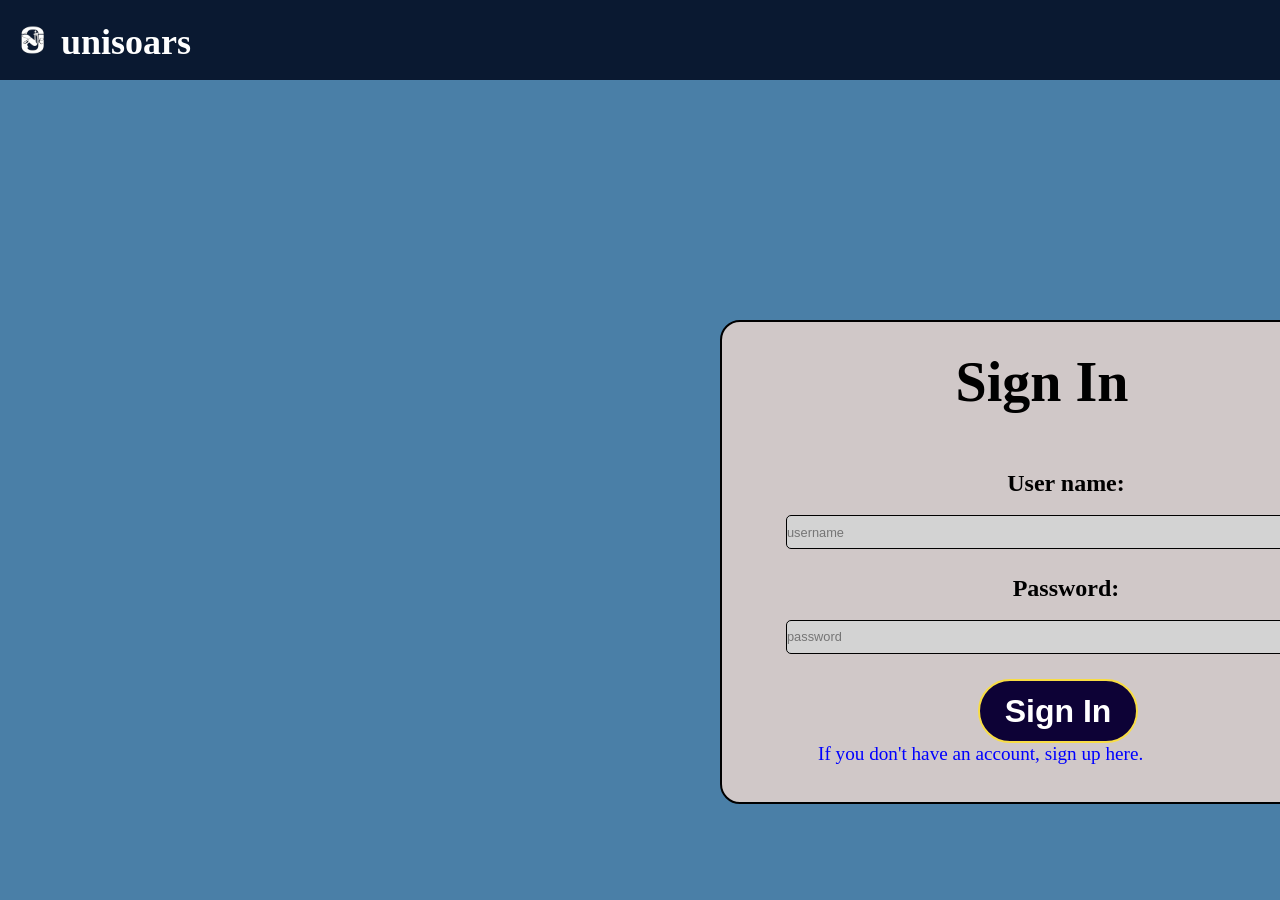
<file: SignIn.html>
<!DOCTYPE html>
<html>
<head>
<meta charset="UTF-8">
<link href="https://fonts.googleapis.com/css2?family=Poppins:wght@400;600&display=swap" rel="stylesheet">
<link rel="stylesheet" href="Design.css">
<title>Insert title here</title>
<script src="SignIn.js"></script>
</head>
<body>
	<nav id="nav">
        <div id="left-nav">
            <div class="u-logo"><a href=""><img src="myLogo.png" alt="unisoars" id="logo"></a></div>
            <div class="web-name"><a href="homePage.html" id="WN">unisoars</a></div>
        </div>
    
    </nav>
    <main>
        <div class="sign-in-container">
            <h2>Sign In</h2>
             <form id="sign-in-form" action="SignIn"  >
                <label for="username"  class="l-name">User name:</label><br>
                <input type="text" id="username" name="username" required class="input-box" placeholder="username" ><br>
                <label for="password" class="l-name">Password:</label><br>
                <input type="password" id="password" name="password" required class="input-box" placeholder="password" ><br>
                <button type="submit">Sign In</button> <br>
                <a href="SignUp.html">If you don't have an account, sign up here.</a>
             </form>
        </div>
    </main>
    
</body>
</html>
</file>
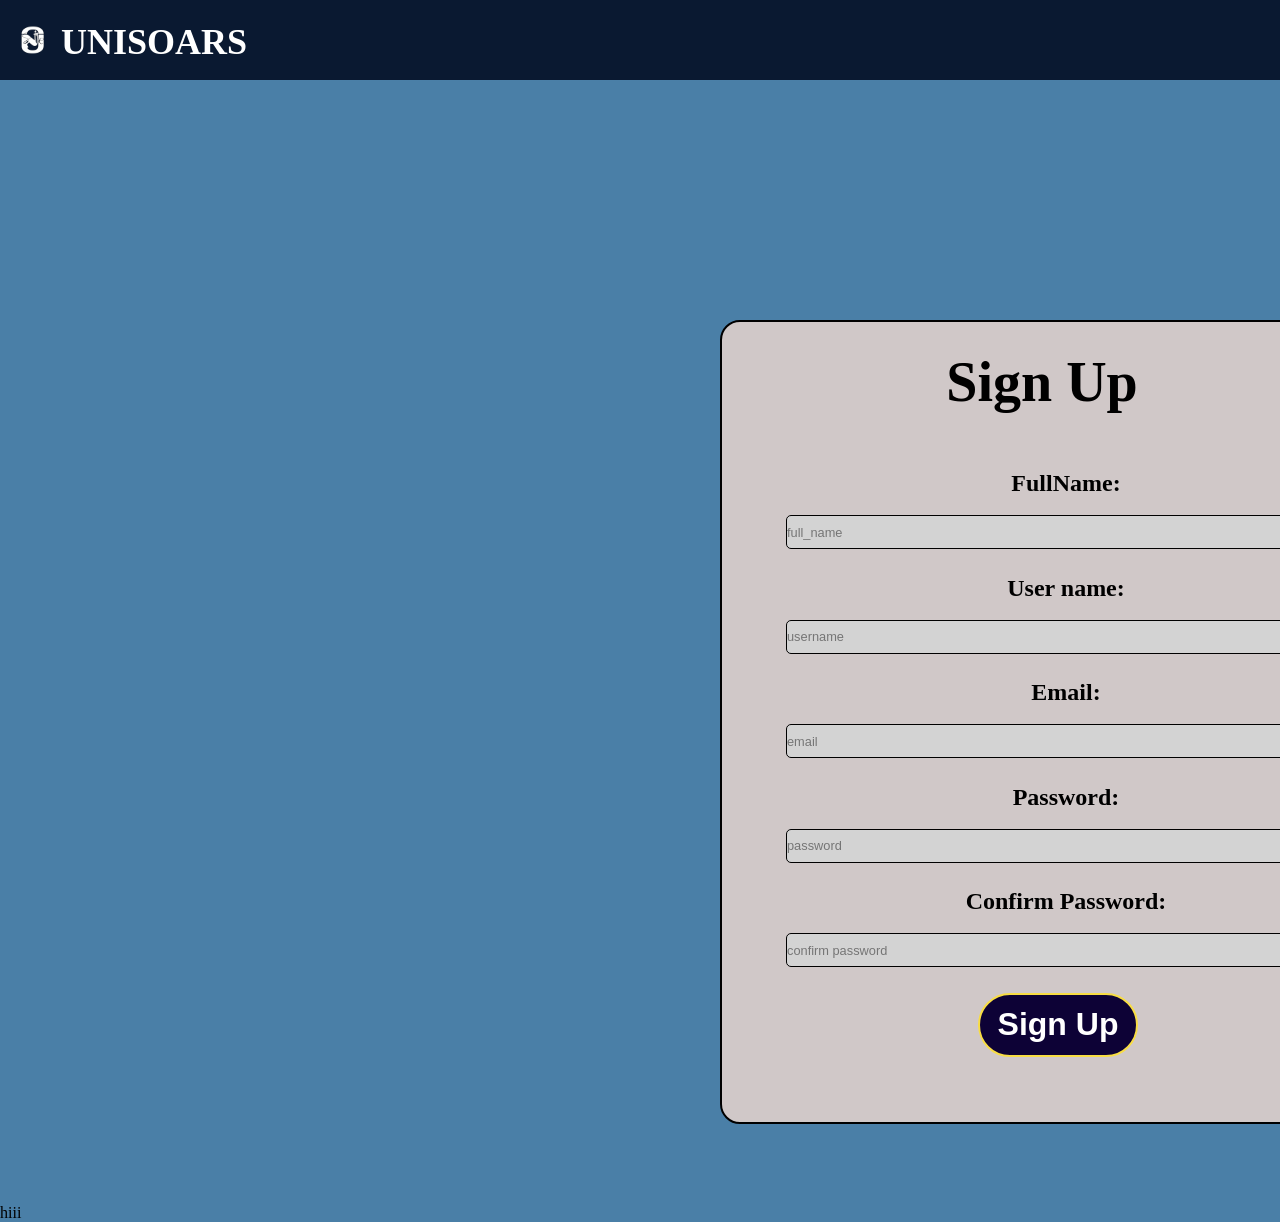
<file: SignUp.html>
<!DOCTYPE html>
<html lang="en">
<head>
    <meta charset="UTF-8">
    <meta name="viewport" content="width=device-width, initial-scale=1.0">
    <link href="https://fonts.googleapis.com/css2?family=Poppins:wght@400;600&display=swap" rel="stylesheet">
    <link rel="stylesheet" href="Design.css">
    <title>Document</title>
</head>
<body>
    <nav id="nav">
        <div id="left-nav">
            <div class="u-logo"><a href=""><img src="myLogo.png" alt="unisoars" id="logo"></a></div>
            <div class="web-name"><a href="homePage.html" id="WN">UNISOARS</a></div>
        </div>
    
    </nav>
    <main>
        <div class="sign-up-container">
            <h2>Sign Up</h2>
             <form id="sign-up-form" action="submit"  >
                <label for="name" class="l-name">FullName:</label><br>
                <input type="text" id="name" name="fullname" required class="input-box" placeholder="full_name" ><br>
                <label for="username"  class="l-name">User name:</label><br>
                <input type="text" id="username" name="username" required class="input-box" placeholder="username" ><br>
                <label for="email" class="l-name">Email:</label><br>
                <input type="email" id="email" name="email" required class="input-box" placeholder="email" ><br>
                <label for="password" class="l-name">Password:</label><br>
                <input type="password" id="password" name="password" required class="input-box" placeholder="password" ><br>
                <label for="confirm-password" class="l-name">Confirm Password:</label><br>
                <input type="password" id="confirm-password" name="confirm-password" required class="input-box" placeholder="confirm password" ><br>
                <button type="submit">Sign Up</button>
             </form>

             

        </div>
       
        
    </main>
       <div id="round"> hiii</div> 
   <script src="SignUp.js"></script> 
</body>
</html>
</file>
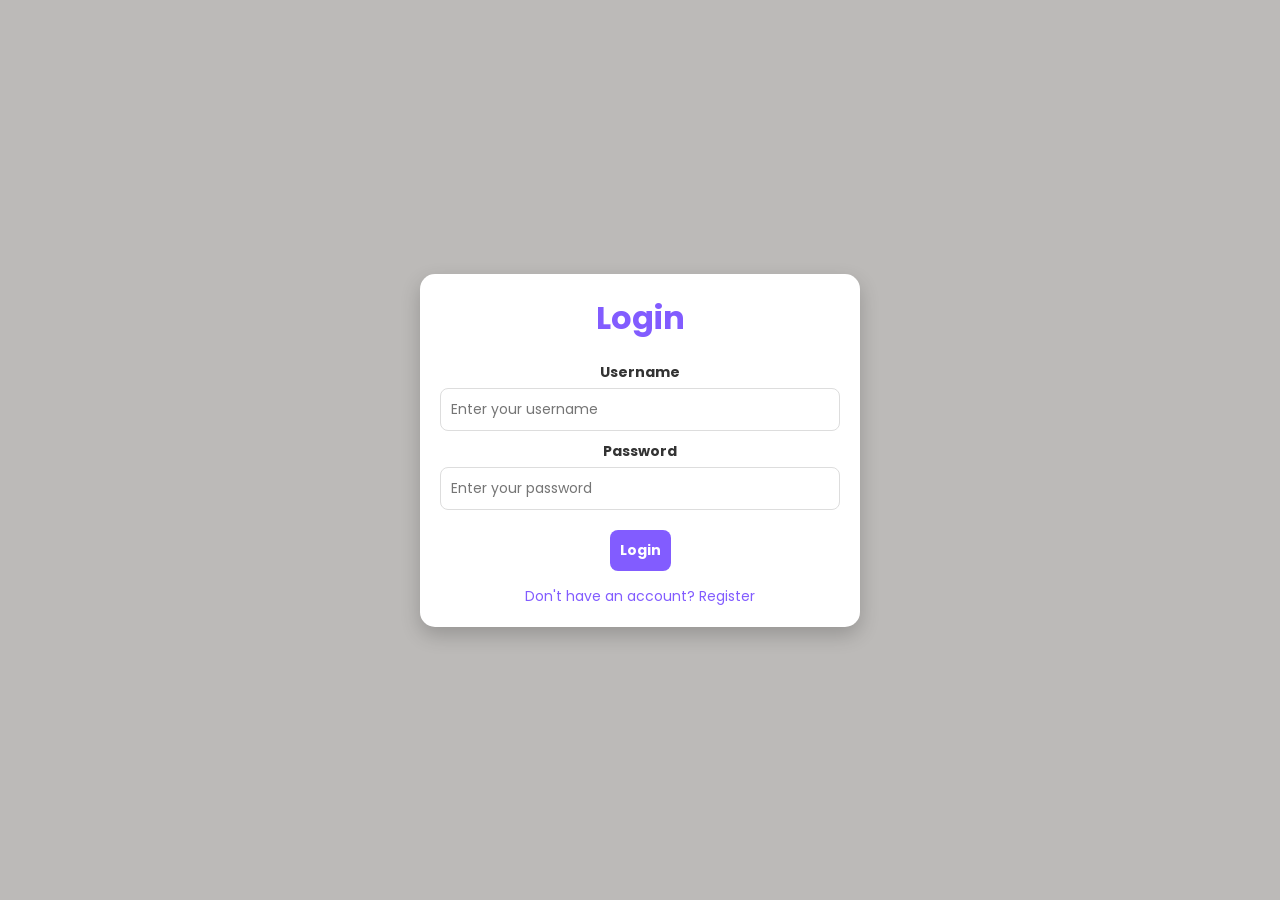
<file: Expense_Tracker_frontend/expense_tracker.html>
<!DOCTYPE html>
<html lang="en">

<head>
    <meta charset="UTF-8">
    <meta name="viewport" content="width=device-width, initial-scale=1.0">
    <title>Expense Tracker</title>
    <link href="https://fonts.googleapis.com/css2?family=Poppins:wght@400;600&display=swap" rel="stylesheet">
    <link rel="stylesheet" href="styles.css">
</head>

<body>
    <div class="container">
        <div class="top-bar">
            <h1>Expense Tracker</h1>
            <button class="logout-button" id="logoutBtn">Logout</button>
        </div>
        <div class="balance">
            <h2>Your Balance</h2>
            <p id="balance">₹0.00</p>
        </div>
        <div class="income-expense">
            <div>
                <h3>Income</h3>
                <p id="income">₹0.00</p>
            </div>
            <div class="expense">
                <h3>Expenses</h3>
                <p id="expense">₹0.00</p>
            </div>
        </div>
        <div class="form">
            <h3>Add Transaction</h3>
            <div class="form-control">
                <label for="text">Description</label>
                <input type="text" id="text" placeholder="Enter description">
            </div>
            <div class="form-control">
                <label for="amount">Amount <small>(negative - expense, positive - income)</small></label>
                <input type="text" id="amount" placeholder="Enter amount">
            </div>
            <button class="btn" id="add-transaction">Add Transaction</button>
        </div>
        <div class="history">
            <h3>Transaction History</h3>
            <table>
                <thead>
                    <tr>
                        <th>Date</th>
                        <th>Description</th>
                        <th>Amount</th>
                        <th>Action</th>
                    </tr>
                </thead>
                <tbody id="list"></tbody>
            </table>
        </div>
    </div>
    <script src="script.js"></script>
</body>

</html>
</file>
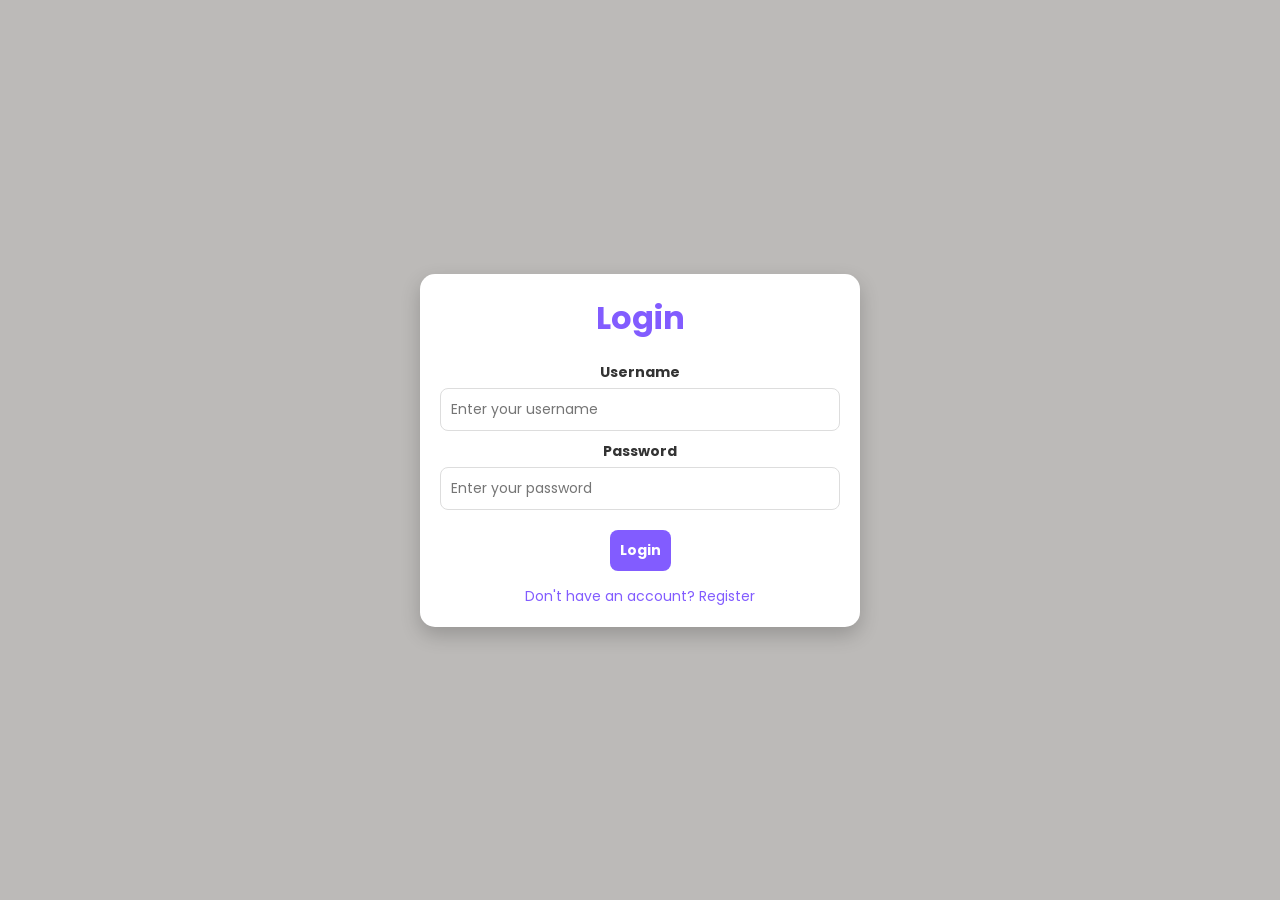
<file: Expense_Tracker_frontend/login.html>
<!DOCTYPE html>
<html lang="en">

<head>
  <meta charset="UTF-8">
  <meta name="viewport" content="width=device-width, initial-scale=1.0">
  <title>Login</title>
  <link href="https://fonts.googleapis.com/css2?family=Poppins:wght@400;600&display=swap" rel="stylesheet">
  <link rel="stylesheet" href="styles.css">
  <style>
    body {
      display: flex;
      justify-content: center;
      align-items: center;
      height: 100vh;
      margin: 0;
      background: #BCBAB8;
      font-family: 'Poppins', sans-serif;
    }

    .container {
      max-width: 400px;
      width: 100%;
      background: #ffffff;
      padding: 20px;
      border-radius: 15px;
      box-shadow: 0 8px 20px rgba(0, 0, 0, 0.2);
      text-align: center;
    }

    .form {
      margin-top: 20px;
    }

    .register-link {
      margin-top: 15px;
      display: block;
      color: #825CFF;
      font-size: 14px;
      text-decoration: none;
    }

    .register-link:hover {
      text-decoration: underline;
    }
  </style>
</head>

<body>
  <div class="container">
    <h1>Login</h1>
    <form class="form" id="login-form">
      <div class="form-control">
        <label for="username">Username</label>
        <input type="text" id="username" placeholder="Enter your username" autocomplete="username">
      </div>
      <div class="form-control">
        <label for="password">Password</label>
        <input type="password" id="password" placeholder="Enter your password" autocomplete="current-password">
      </div>
      <button type="submit" class="btn" id="login-btn">Login</button>
      <a href="register.html" class="register-link">Don't have an account? Register</a>
    </form>
  </div>

  <script>
    const storedUser = localStorage.getItem("user");
    if (storedUser) {
      // If logged in
      window.location.href = "expense_tracker.html"; // redirected
    }

    document.getElementById('login-form').addEventListener('submit', async (event) => {
      event.preventDefault();
      const username = document.getElementById('username').value.trim();
      const password = document.getElementById('password').value.trim();

      if (!username || !password) {
        alert('Please enter both username and password.');
        return;
      }

      const user = { username, password };

      try {
        const response = await fetch("http://localhost:8080/ExpTrack/login", {
          method: "POST",
          headers: {
            "Content-Type": "application/json"
          },
          body: JSON.stringify(user)
        });

        if (!response.ok) {
          const errorData = await response.json();
          alert(errorData.message); // Backend sends plain error
          return;
        }

        const data = await response.json();
        console.log(data.username);
        localStorage.setItem("user", data.username);
        window.location.href = "expense_tracker.html"; // redirected

      }
      catch (error) {
        alert("Request failed: " + error.message);
      }

    });
  </script>
</body>

</html>
</file>
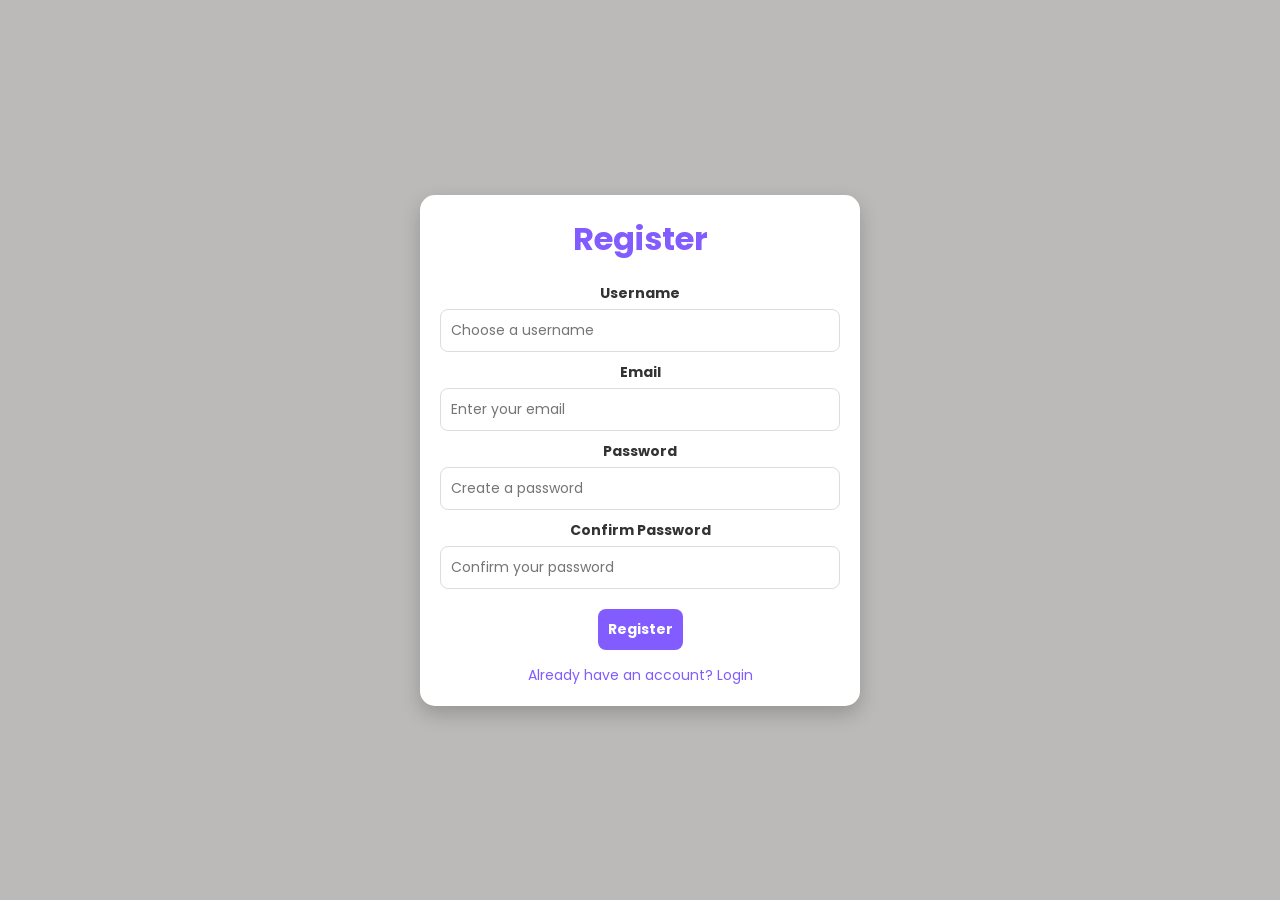
<file: Expense_Tracker_frontend/register.html>
<!DOCTYPE html>
<html lang="en">

<head>
  <meta charset="UTF-8">
  <meta name="viewport" content="width=device-width, initial-scale=1.0">
  <title>Register</title>
  <link href="https://fonts.googleapis.com/css2?family=Poppins:wght@400;600&display=swap" rel="stylesheet">
  <link rel="stylesheet" href="styles.css">
  <style>
    body {
      display: flex;
      justify-content: center;
      align-items: center;
      height: 100vh;
      margin: 0;
      background: #BCBAB8;
      font-family: 'Poppins', sans-serif;
    }

    .container {
      max-width: 400px;
      width: 100%;
      background: #ffffff;
      padding: 20px;
      border-radius: 15px;
      box-shadow: 0 8px 20px rgba(0, 0, 0, 0.2);
      text-align: center;
    }

    .form {
      margin-top: 20px;
    }

    .login-link {
      margin-top: 15px;
      display: block;
      color: #825CFF;
      font-size: 14px;
      text-decoration: none;
    }

    .login-link:hover {
      text-decoration: underline;
    }
  </style>
</head>

<body>
  <div class="container">
    <h1>Register</h1>
    <div class="form">
      <form id="form">
        <div class="form-control">
          <label for="username">Username</label>
          <input type="text" id="username" placeholder="Choose a username">
        </div>
        <div class="form-control">
          <label for="email">Email</label>
          <input type="email" id="email" placeholder="Enter your email">
        </div>
        <div class="form-control">
          <label for="password">Password</label>
          <input type="password" id="password" placeholder="Create a password">
        </div>
        <div class="form-control">
          <label for="confirm-password">Confirm Password</label>
          <input type="password" id="confirm-password" placeholder="Confirm your password">
        </div>
        <button type="button" class="btn" id="register-btn">Register</button>
        <a href="login.html" class="login-link">Already have an account? Login</a>
      </form>
    </div>
  </div>

  <script>
    document.getElementById('register-btn').addEventListener('click', async (event) => {
      event.preventDefault();
      const username = document.getElementById('username').value.trim();
      const email = document.getElementById('email').value.trim();
      const password = document.getElementById('password').value.trim();
      const confirmPassword = document.getElementById('confirm-password').value.trim();

      if (!username || !email || !password || !confirmPassword) {
        alert('Please fill in all fields.');
        return;
      }

      if (password !== confirmPassword) {
        alert('Passwords do not match.');
        return;
      }

      const user = { username, email, password };

      try {
        const response = await fetch("http://localhost:8080/ExpTrack/register", {
          method: "POST",
          headers: {
            "Content-Type": "application/json"
          },
          body: JSON.stringify(user)
        });

        if (!response.ok) {
          const errorData = await response.text();
          alert("Error: " + errorData); // Backend sends plain error
          return;
        }

        const data = await response.json();
        alert("Registration successful for: " + data.username);
        window.location.href = 'login.html';

        // Optionally redirect or clear form
        document.getElementById("form").reset();
        //form.reset();

      } catch (error) {
        alert("Request failed: " + error.message);
      }

    });
  </script>
</body>

</html>
</file>
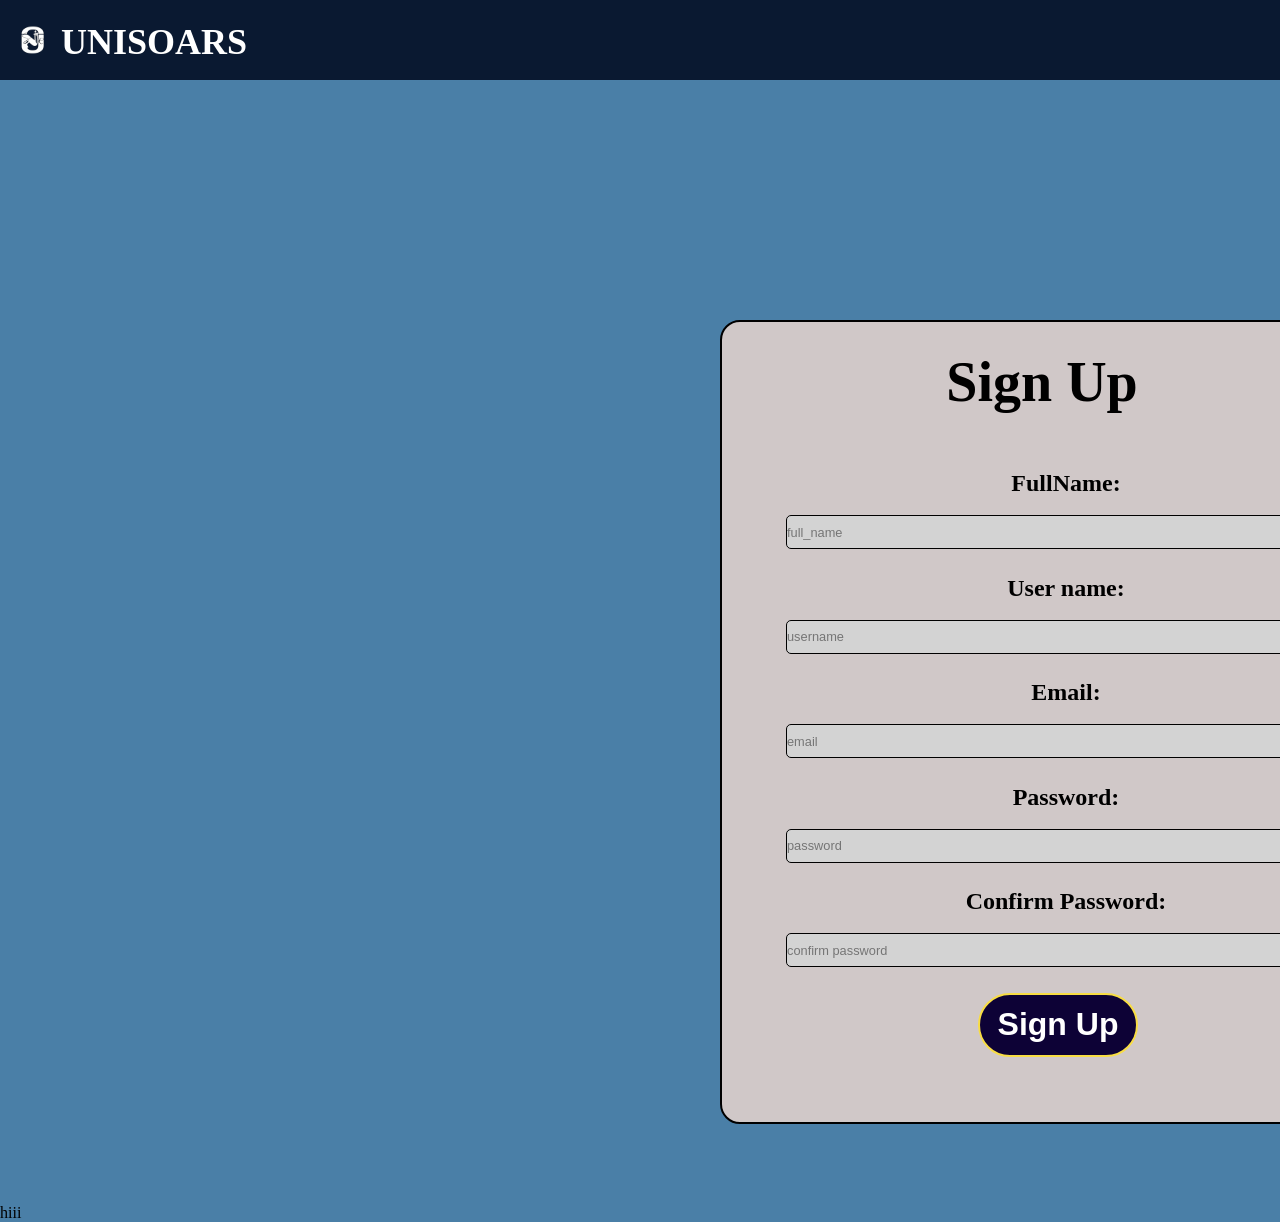
<file: FrontEnd/SignUp.html>
<!DOCTYPE html>
<html lang="en">
<head>
    <meta charset="UTF-8">
    <meta name="viewport" content="width=device-width, initial-scale=1.0">
    <link href="https://fonts.googleapis.com/css2?family=Poppins:wght@400;600&display=swap" rel="stylesheet">
    <link rel="stylesheet" href="Design.css">
    <title>Document</title>
</head>
<body>
    <nav id="nav">
        <div id="left-nav">
            <div class="u-logo"><a href=""><img src="myLogo.png" alt="unisoars" id="logo"></a></div>
            <div class="web-name"><a href="homePage.html" id="WN">UNISOARS</a></div>
        </div>
    
    </nav>
    <main>
        <div class="sign-up-container">
            <h2>Sign Up</h2>
             <form id="sign-up-form" action="submit"  >
                <label for="name" class="l-name">FullName:</label><br>
                <input type="text" id="name" name="fullname" required class="input-box" placeholder="full_name" ><br>
                <label for="username"  class="l-name">User name:</label><br>
                <input type="text" id="username" name="username" required class="input-box" placeholder="username" ><br>
                <label for="email" class="l-name">Email:</label><br>
                <input type="email" id="email" name="email" required class="input-box" placeholder="email" ><br>
                <label for="password" class="l-name">Password:</label><br>
                <input type="password" id="password" name="password" required class="input-box" placeholder="password" ><br>
                <label for="confirm-password" class="l-name">Confirm Password:</label><br>
                <input type="password" id="confirm-password" name="confirm-password" required class="input-box" placeholder="confirm password" ><br>
                <button type="submit">Sign Up</button>
             </form>

             

        </div>
       
        
    </main>
       <div id="round"> hiii</div> 
   <script src="SignUp.js"></script> 
</body>
</html>
</file>
<file: Design.css>
* {
    margin: 0;
    padding: 0;
    background-color: #4A7FA7;

}

#nav {
    width: 100%;
    height: 5em;
    display: flex;
    align-items: center;
    justify-content: space-between;
    background-color: #0A1931;
    display: flex;
    /*position: fixed;*/
}



#left-nav {
    width: 15em;
    height: 3em;
    margin-right: 50%;
    background-color: transparent;
    display: flex;
    align-content: center;
    margin-left: 0em;
}

.right-nav {
    width: 600em;
    height: 3em;
    background-color: transparent;
    margin-top: 0;
    justify-content: center;
    display: inline-block;
    display: flex;


}

.u-logo {
    height: 2em;
    width: 2em;
    display: flex;

}

#logo {
    margin-left: 0em;
    height: 3em;
    width: 4em;

    display: inline-block;
    background-color: #0A1931;
    display: flex;

}

.web-name {
    height: 100%;
    width: 10em;
    display: flex;
    align-content: center;
    background-color: transparent;
    margin: 0em;
    margin-left: 1em;
    padding: 0;
    font-size: 1.5em;


}

#WN {
    text-decoration: none;
    color: white;
    background-color: transparent;
    font-weight: bold;
    font-size: 1.5em;
    margin: 5px;
}
.sign-up-container {
    width: 40em;
    height: 50em;
    background-color: rgb(208, 200, 200);
    border: 2px solid black;
    margin: 15em 10em 5em 45em;
    border-radius: 20px;

}

.sign-in-container {
    width: 40em;
    height: 30em;
    background-color: rgb(208, 200, 200);
    border: 2px solid black;
    margin: 15em 10em 5em 45em;
    border-radius: 20px;

}

.sign-up-container h2 , .sign-in-container h2{
    text-align: center;
    margin-top: 0.5em;
    margin-bottom: 1em;
    font-size: 3.5em;
    font-weight: bold;
    background-color: transparent;
}
form{
    background-color: transparent;
}
.sign-in-container a{
    margin-left: 5em;
    text-decoration: none;
    color: blue;
    background-color: transparent;
    font-size: 1.2em;
}
.sign-in-container a:hover{
    color: red;
}


.l-name{
    margin-left: 2em;
    font-size: 1.5em;
    font-weight: bolder;
    text-align: center;
    display: block;
    background-color: transparent;
    
}
.input-box{
    width: 80%;
    height: 2.5em;
    margin-left: 10%;
    margin-bottom: 2em;
    border-radius: 5px;
    border: 1.5px solid black;
    background-color: lightgray;
    font-size: 0.8em;
}
button{
    width:5em;
    height: 2em;
    border: 2.5px solid rgb(248, 221, 68);
    border-radius: 35px;
    margin-left:8em;
    background-color: #0d0236;
    font-size: 2em;
    font-weight: bold;
    text-align: center;
    color: white;
}
button:hover{
    border: 1px solid rgb(12, 23, 248);
    background-color: #03ac0f;
    
}
round{
    width: 150em;
    height: 20em;
    border-radius: 50%;
    background-color: #d81389;
   margin-left: 70em;
    margin-top: 50em;
}
</file>
<file: Expense_Tracker_frontend/styles.css>
body {
  font-family: 'Poppins', sans-serif;
  margin: 0;
  padding: 0;
  background: #BCBAB8;
  color: #333;
}

.container {
  max-width: 500px;
  margin: 30px auto;
  background: #ffffff;
  padding: 20px;
  border-radius: 15px;
  box-shadow: 0 8px 20px rgba(0, 0, 0, 0.2);
}

.top-bar {
  display: flex;
  justify-content: space-between;
  align-items: center;
  margin-bottom: 10px;
}

/* .top-bar h1 {
  color: #825CFF;
  font-size: 24px;
  margin: 0;
} */

.logout-button {
  background-color: #e74c3c;
  color: white;
  border: none;
  padding: 8px 15px;
  border-radius: 5px;
  cursor: pointer;
  font-size: 14px;
  transition: background-color 0.3s ease;
}

.logout-button:hover {
  background-color: #c0392b;
}

h1, h2, h3, p{
  margin: 0;
}

h1 {
  text-align: center;
  color: #825CFF;
}

.balance {
  text-align: center;
  margin: 20px 0;
  font-weight: bold;
}

.balance p {
  font-size: 24px;
  color: #825CFF;
}

.income-expense {
  display: flex;
  justify-content: space-between;
  gap: 15px;
  margin: 20px 0;
}

.income-expense div {
  flex: 1;
  padding: 15px;
  text-align: center;
  background: #f8f8f8;
  border-radius: 10px;
  box-shadow: 0 4px 10px rgba(0, 0, 0, 0.1);
}

.income-expense div.expense {
  background: #ffecec;
}

.income-expense h3 {
  margin: 0;
  font-size: 18px;
  color: #555;
}

.income-expense p {
  font-size: 20px;
  font-weight: bold;
  margin: 10px 0 0;
  color: #333;
}

.form-control {
  display: flex;
  flex-direction: column;
  margin: 10px 0;
}

.form-control label {
  margin-bottom: 5px;
  font-weight: bold;
  font-size: 14px;
}

.form-control input {
  font-family: 'Poppins', sans-serif;
  padding: 10px;
  border: 1px solid #ddd;
  border-radius: 8px;
  font-size: 14px;
}

.form-control input:focus {
  border-color: #825CFF;
  outline: none;
}

.btn {
  font-family: 'Poppins', sans-serif;
  background: #825CFF;
  color: white;
  padding: 10px;
  border: none;
  border-radius: 8px;
  cursor: pointer;
  font-size: 14px;
  font-weight: bold;
  margin-top: 10px;
  transition: background 0.3s ease;
}

.btn:hover {
  background: #6e4dcb;
}

.history {
  margin-top: 20px;
}

.history h3 {
  margin-bottom: 10px;
  font-size: 20px;
  color: #825CFF;
}

table {
  width: 100%;
  border-collapse: collapse;
  background: #ffffff;
  border-radius: 10px;
  overflow: hidden;
  box-shadow: 0 4px 8px rgba(0, 0, 0, 0.1);
}

table th, table td {
  padding: 10px;
  text-align: left;
  border-bottom: 1px solid #ddd;
}

table th {
  background: #f0f4f8;
  font-size: 16px;
  color: #333;
}

table tr:hover {
  background: #f9f9f9;
}

table td.amount {
  font-weight: bold;
  color: #4caf50;
}

table td.amount.expense {
  color: #f44336;
}

table button {
  background: #f44336;
  color: white;
  padding: 5px 8px;
  border: none;
  border-radius: 5px;
  cursor: pointer;
  font-size: 12px;
  transition: background 0.3s ease;
}

table button:hover {
  background: #d32f2f;
}

@media (max-width: 768px) {
  .container {
    max-width: 90%;
    padding: 15px;
  }

  .income-expense {
    flex-direction: column;
    gap: 10px;
  }

  .form-control input {
    font-size: 12px;
  }

  .btn {
    font-size: 12px;
    padding: 8px;
  }

  table th, table td {
    padding: 8px;
    font-size: 14px;
  }
}
</file>
<file: FrontEnd/Design.css>
* {
    margin: 0;
    padding: 0;
    background-color: #4A7FA7;

}

#nav {
    width: 100%;
    height: 5em;
    display: flex;
    align-items: center;
    justify-content: space-between;
    background-color: #0A1931;
    display: flex;
    /*position: fixed;*/
}



#left-nav {
    width: 15em;
    height: 3em;
    margin-right: 50%;
    background-color: transparent;
    display: flex;
    align-content: center;
    margin-left: 0em;
}

.right-nav {
    width: 600em;
    height: 3em;
    background-color: transparent;
    margin-top: 0;
    justify-content: center;
    display: inline-block;
    display: flex;


}

.u-logo {
    height: 2em;
    width: 2em;
    display: flex;

}

#logo {
    margin-left: 0em;
    height: 3em;
    width: 4em;

    display: inline-block;
    background-color: #0A1931;
    display: flex;

}

.web-name {
    height: 100%;
    width: 10em;
    display: flex;
    align-content: center;
    background-color: transparent;
    margin: 0em;
    margin-left: 1em;
    padding: 0;
    font-size: 1.5em;


}

#WN {
    text-decoration: none;
    color: white;
    background-color: transparent;
    font-weight: bold;
    font-size: 1.5em;
    margin: 5px;
}
.sign-up-container {
    width: 40em;
    height: 50em;
    background-color: rgb(208, 200, 200);
    border: 2px solid black;
    margin: 15em 10em 5em 45em;
    border-radius: 20px;

}

.sign-in-container {
    width: 40em;
    height: 30em;
    background-color: rgb(208, 200, 200);
    border: 2px solid black;
    margin: 15em 10em 5em 45em;
    border-radius: 20px;

}

.sign-up-container h2 , .sign-in-container h2{
    text-align: center;
    margin-top: 0.5em;
    margin-bottom: 1em;
    font-size: 3.5em;
    font-weight: bold;
    background-color: transparent;
}
form{
    background-color: transparent;
}
.sign-in-container a{
    margin-left: 5em;
    text-decoration: none;
    color: blue;
    background-color: transparent;
    font-size: 1.2em;
}
.sign-in-container a:hover{
    color: red;
}


.l-name{
    margin-left: 2em;
    font-size: 1.5em;
    font-weight: bolder;
    text-align: center;
    display: block;
    background-color: transparent;
    
}
.input-box{
    width: 80%;
    height: 2.5em;
    margin-left: 10%;
    margin-bottom: 2em;
    border-radius: 5px;
    border: 1.5px solid black;
    background-color: lightgray;
    font-size: 0.8em;
}
button{
    width:5em;
    height: 2em;
    border: 2.5px solid rgb(248, 221, 68);
    border-radius: 35px;
    margin-left:8em;
    background-color: #0d0236;
    font-size: 2em;
    font-weight: bold;
    text-align: center;
    color: white;
}
button:hover{
    border: 1px solid rgb(12, 23, 248);
    background-color: #03ac0f;
    
}
round{
    width: 150em;
    height: 20em;
    border-radius: 50%;
    background-color: #d81389;
   margin-left: 70em;
    margin-top: 50em;
}
</file>
